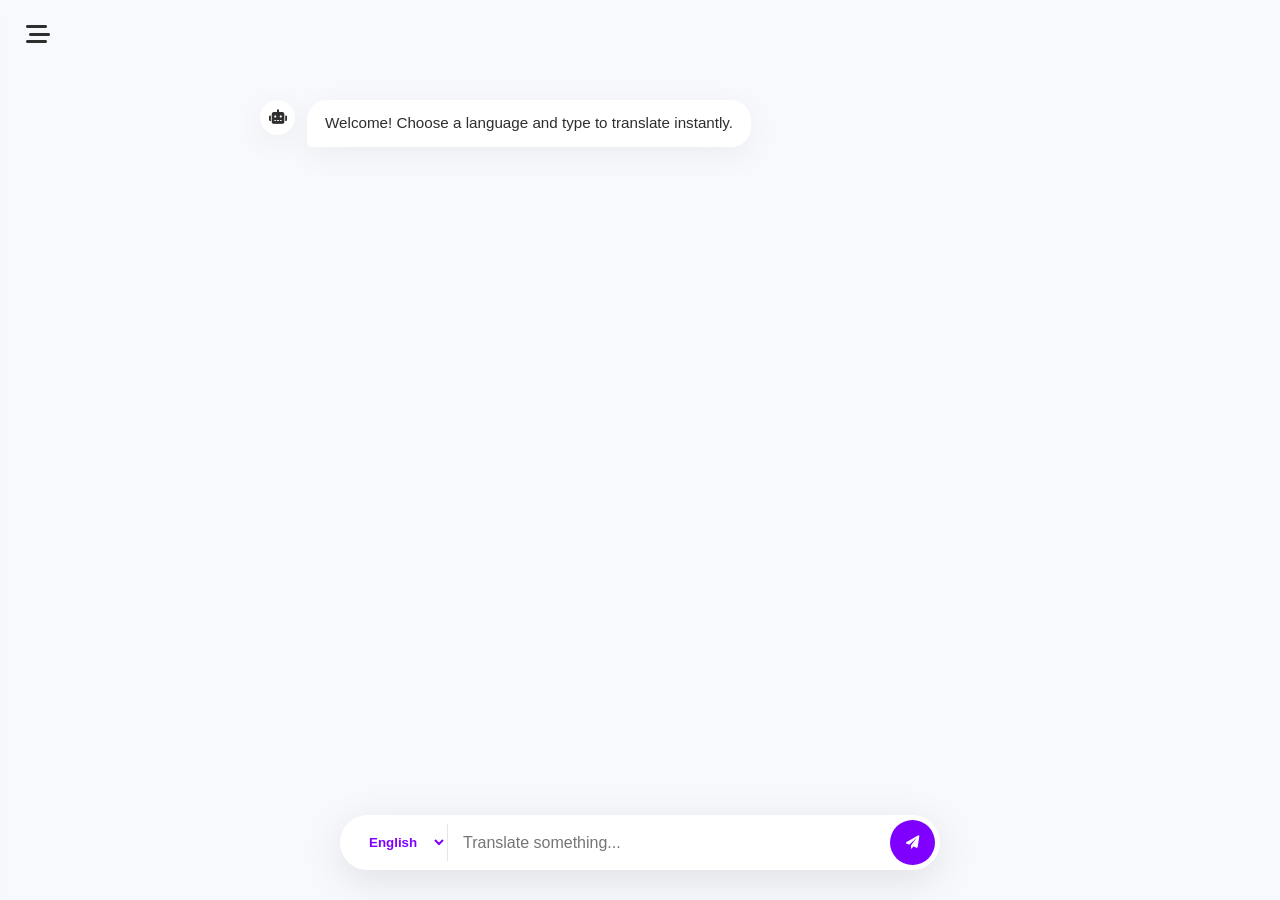
<file: index.html>
<!DOCTYPE html>
<html lang="en">
<head>
    <meta charset="UTF-8">
    <meta name="viewport" content="width=device-width, initial-scale=1.0, maximum-scale=1.0, user-scalable=no">
    <title>AI Translator</title>
    <link rel="stylesheet" href="https://cdnjs.cloudflare.com/ajax/libs/font-awesome/6.0.0/css/all.min.css">
    <link rel="stylesheet" href="style.css">
</head>
<body>
    <!-- Hamburger Menu Trigger -->
    <button id="openSidebar" class="menu-trigger"><i class="fa-solid fa-bars-staggered"></i></button>

    <!-- Sidebar Overlay & Sidebar -->
    <div id="sidebarOverlay" class="sidebar-overlay"></div>
    <div id="sidebar" class="sidebar">
        <div class="sidebar-header">
            <span class="heading">Menu</span>
            <button id="closeSidebar"><i class="fa-solid fa-xmark"></i></button>
        </div>
        
        <div class="history-container">
            <p class="section-label">History</p>
            <div id="historyList"></div>
        </div>

        <div class="sidebar-footer">
            <div class="setting-row">
                <span>Dark Mode</span>
                <label class="switch">
                    <input type="checkbox" id="darkModeToggle">
                    <span class="slider round"></span>
                </label>
            </div>
            <div class="setting-row">
                <span>Auto-Detect</span>
                <label class="switch">
                    <input type="checkbox" id="autoDetectToggle" checked>
                    <span class="slider round"></span>
                </label>
            </div>
            <button id="logoutBtn" class="pill-button secondary">Logout</button>
        </div>
    </div>

    <!-- Main Content Area -->
    <main class="app-main">
        <div id="chatArea" class="chat-area">
            <div class="message-group ai">
                <div class="avatar"><i class="fa-solid fa-robot"></i></div>
                <div class="bubble">Welcome! Choose a language and type to translate instantly.</div>
            </div>
        </div>

        <!-- Animated Bottom Input -->
        <div class="input-container">
            <div class="pill-bar" id="pillBar">
                <div class="lang-selector">
                    <select id="targetLang">
                        <option value="en">English</option>
                        <option value="es">Spanish</option>
                        <option value="fr">French</option>
                        <option value="de">German</option>
                        <option value="hi">Hindi</option>
                        <option value="zh-CN">Chinese</option>
                        <option value="te">Telugu</option>
                    </select>
                </div>
                <input type="text" id="userInput" placeholder="Translate something..." autocomplete="off">
                <button id="submitBtn"><i class="fa-solid fa-paper-plane"></i></button>
            </div>
        </div>
    </main>

    <script src="script.js"></script>
</body>
</html>
</file>
<file: style.css>
:root {
    --primary: #8000ff;
    --primary-soft: #f4e8ff;
    --bg: #f8f9fd;
    --card: #ffffff;
    --text: #2e2e2e;
    --radius: 50px;
    --shadow: 0px 8px 30px rgba(0,0,0,0.05);
}

body.dark {
    --bg: #121212;
    --card: #1e1e1e;
    --text: #e0e0e0;
    --shadow: 0px 8px 30px rgba(0,0,0,0.4);
    --primary-soft: #2d1a45;
}

* { box-sizing: border-box; -webkit-tap-highlight-color: transparent; }

body {
    margin: 0; font-family: -apple-system, BlinkMacSystemFont, 'Segoe UI', Roboto, sans-serif;
    background: var(--bg); color: var(--text); height: 100dvh; overflow: hidden;
}

/* Sidebar & Overlay */
.sidebar-overlay { position: fixed; inset: 0; background: rgba(0,0,0,0.4); z-index: 998; opacity: 0; visibility: hidden; transition: 0.3s; }
.sidebar-overlay.active { opacity: 1; visibility: visible; }

.sidebar {
    position: fixed; left: -320px; top: 0; width: 300px; height: 100%;
    background: var(--card); z-index: 999; padding: 25px; transition: 0.4s cubic-bezier(0.4, 0, 0.2, 1);
    display: flex; flex-direction: column; box-shadow: var(--shadow);
}
.sidebar.active { left: 0; }

.heading { font-weight: 700; font-size: 1.5rem; color: var(--primary); }
.section-label { font-size: 0.75rem; font-weight: 700; text-transform: uppercase; margin: 20px 0 10px; opacity: 0.5; letter-spacing: 1px; }

/* History Section */
.history-container { flex: 1; overflow-y: auto; }
.history-item { background: var(--primary-soft); padding: 12px; border-radius: 15px; margin-bottom: 10px; cursor: pointer; }
.history-item p { margin: 0; font-size: 0.85rem; color: var(--text); }
.history-item span { font-size: 0.8rem; color: var(--primary); }

.sidebar-footer { padding-top: 20px; border-top: 1px solid rgba(128,128,128,0.2); }
.setting-row { display: flex; justify-content: space-between; align-items: center; margin-bottom: 15px; }

/* Custom Switch Toggle */
.switch { position: relative; width: 44px; height: 24px; }
.switch input { opacity: 0; width: 0; height: 0; }
.slider { position: absolute; inset: 0; background: #ccc; transition: .4s; border-radius: 34px; cursor: pointer; }
.slider:before { position: absolute; content: ""; height: 18px; width: 18px; left: 3px; bottom: 3px; background: white; transition: .4s; border-radius: 50%; }
input:checked + .slider { background: var(--primary); }
input:checked + .slider:before { transform: translateX(20px); }

/* Main App Layout */
.app-main { display: flex; flex-direction: column; height: 100%; max-width: 800px; margin: 0 auto; position: relative; }
.chat-area { flex: 1; overflow-y: auto; padding: 100px 20px 180px; display: flex; flex-direction: column; gap: 15px; scroll-behavior: smooth; }

/* Chat Bubbles */
.message-group { display: flex; gap: 12px; max-width: 85%; }
.message-group.user { align-self: flex-end; flex-direction: row-reverse; }
.bubble { padding: 12px 18px; border-radius: 20px; font-size: 0.95rem; line-height: 1.5; box-shadow: var(--shadow); }
.user .bubble { background: var(--primary); color: white; border-bottom-right-radius: 5px; }
.ai .bubble { background: var(--card); border-bottom-left-radius: 5px; }
.avatar { width: 35px; height: 35px; background: var(--card); display: flex; align-items: center; justify-content: center; border-radius: 50%; box-shadow: var(--shadow); font-size: 0.9rem; }

/* Input Container & Pill Bar */
.input-container { position: fixed; bottom: 30px; left: 0; width: 100%; padding: 0 20px; display: flex; justify-content: center; pointer-events: none; }
.pill-bar {
    pointer-events: auto; display: flex; align-items: center; width: 100%; max-width: 600px;
    background: var(--card); padding: 5px; border-radius: var(--radius); 
    box-shadow: 0 10px 40px rgba(0,0,0,0.1); position: relative; isolation: isolate; overflow: hidden;
}

#targetLang { background: none; border: none; font-weight: 700; color: var(--primary); padding: 10px; cursor: pointer; outline: none; border-right: 1px solid rgba(128,128,128,0.2); margin-left: 10px; }
#userInput { flex: 1; border: none; background: none; padding: 10px 15px; outline: none; font-size: 1rem; color: var(--text); }
#submitBtn { background: var(--primary); border: none; color: white; width: 45px; height: 45px; border-radius: 50%; cursor: pointer; transition: 0.3s; }
#submitBtn:active { transform: scale(0.9); }

/* Rotating Loading Animation Fix */
.pill-bar.loading::before {
    content: ""; position: absolute; inset: -150%; 
    background: conic-gradient(from 0deg, transparent, #8000ff, #29dbbc, #ff00ea, transparent);
    animation: rot 2s linear infinite; z-index: -2;
}
.pill-bar.loading::after { content: ""; position: absolute; inset: 4px; background: var(--card); border-radius: var(--radius); z-index: -1; }
@keyframes rot { to { transform: rotate(360deg); } }

/* Controls */
.menu-trigger { position: fixed; top: 20px; left: 20px; border: none; background: none; font-size: 1.5rem; cursor: pointer; color: var(--text); z-index: 10; }
.pill-button { padding: 12px; border-radius: 12px; border: none; font-weight: 600; cursor: pointer; }
.pill-button.secondary { width: 100%; background: #333; color: white; }

#closeSidebar { background: none; border: none; font-size: 1.2rem; cursor: pointer; color: var(--text); }
</file>
